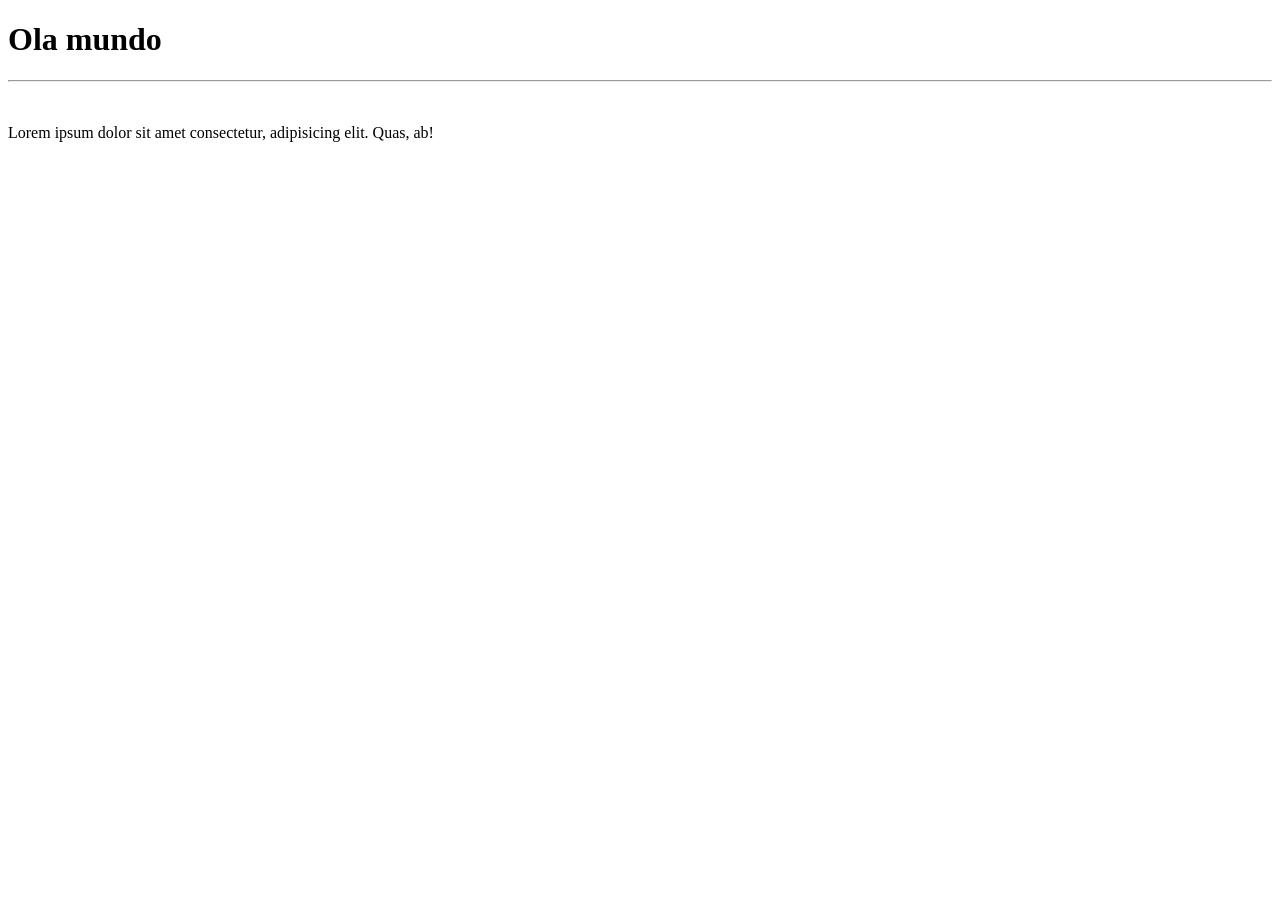
<file: Front-end Design/aula01/index.html>
<!DOCTYPE html>
<html lang="pt-br">
    <!--Aqui vai algumas configs/caracteristicas do doc-->
    <head>
        <meta charset="UTF-8">
        <title>Aula 01</title>
    </head>
    <!--Aqui vai todo o conteudo visivel da pagina--> 
    <body>
        <h1>Ola mundo</h1>
        <hr>
        <br>
        <p>Lorem ipsum dolor sit amet consectetur, adipisicing elit. Quas, ab!</p>
    </body>
</html>
</file>
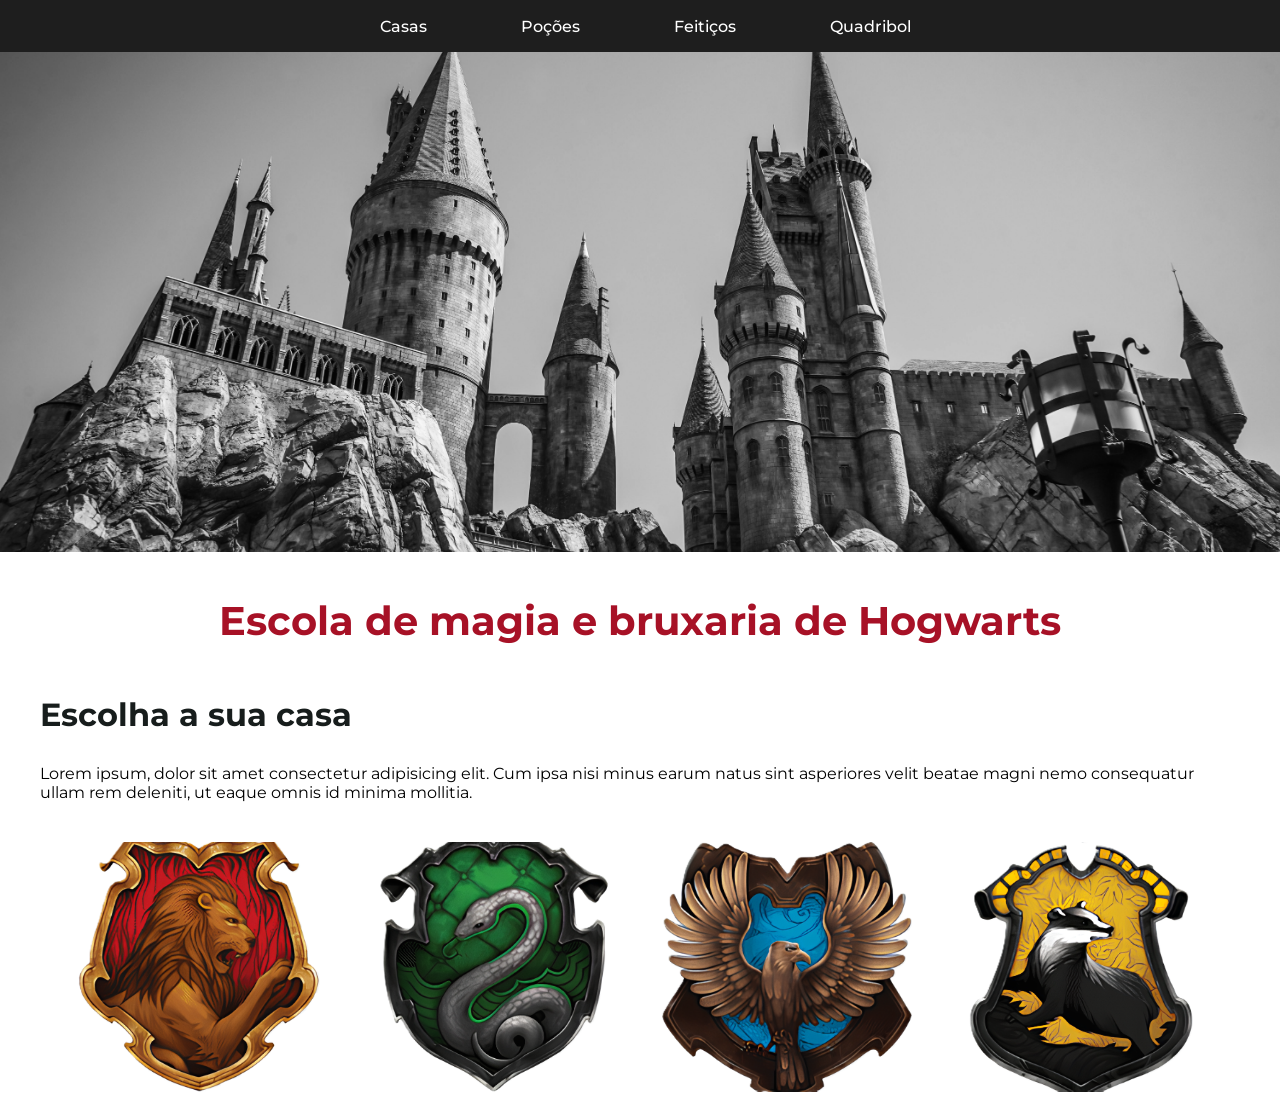
<file: Front-end Design/1esp-26/2 - divs/index.html>
<!DOCTYPE html>
<html lang="pt-br">
<head>
    <meta charset="UTF-8">
    <meta name="viewport" content="width=device-width, initial-scale=1.0">
    <link rel="stylesheet" href="./style.css">
    <link href='https://cdn.boxicons.com/fonts/basic/boxicons.min.css' rel='stylesheet'>
    <title>Divs e Box Model</title>
</head>
<body>

    <header>
        <!-- <ul>
            <li></li>
            Tag com display block - fica um abaixo do outro
        </ul> -->
 
        <a href="casas.html">
            <i class="bx bx-castle"></i>
            Casas
        </a>
        <a href="pocoes.html">
            <i class="bx bx-flask-round"></i>
            Poções
        </a>
        <a href="feiticos.html">
            <i class="bx bx-magic-wand"></i>
            Feitiços
        </a>
        <a href="quadribol.html">
            <i class="bx bx-cricket-ball"></i>
            Quadribol
        </a>
    </header>

    <img src="./images/banner.jpg" alt="Castelo de Hogwarts">

    <h1>Escola de magia e bruxaria de Hogwarts</h1>
    
    <h2>Escolha a sua casa</h2>

    <p>Lorem ipsum, dolor sit amet consectetur adipisicing elit. Cum ipsa nisi minus earum natus sint asperiores velit beatae magni nemo consequatur ullam rem deleniti, ut eaque omnis id minima mollitia.</p>
    
    <div>
        <img src="./images/grifinoria.png" alt="Brasão da Grifinória de Hogwarts">
        <img src="./images/sonserina.png" alt="Brasão da Sonserina de Hogwarts">
        <img src="./images/corvinal.png" alt="Brasão da Corvinal de Hogwarts">
        <img src="./images/lufalufa.png" alt="Brasão da Lufa-lufa de Hogwarts">
    </div>
    
</body>
</html>
</file>
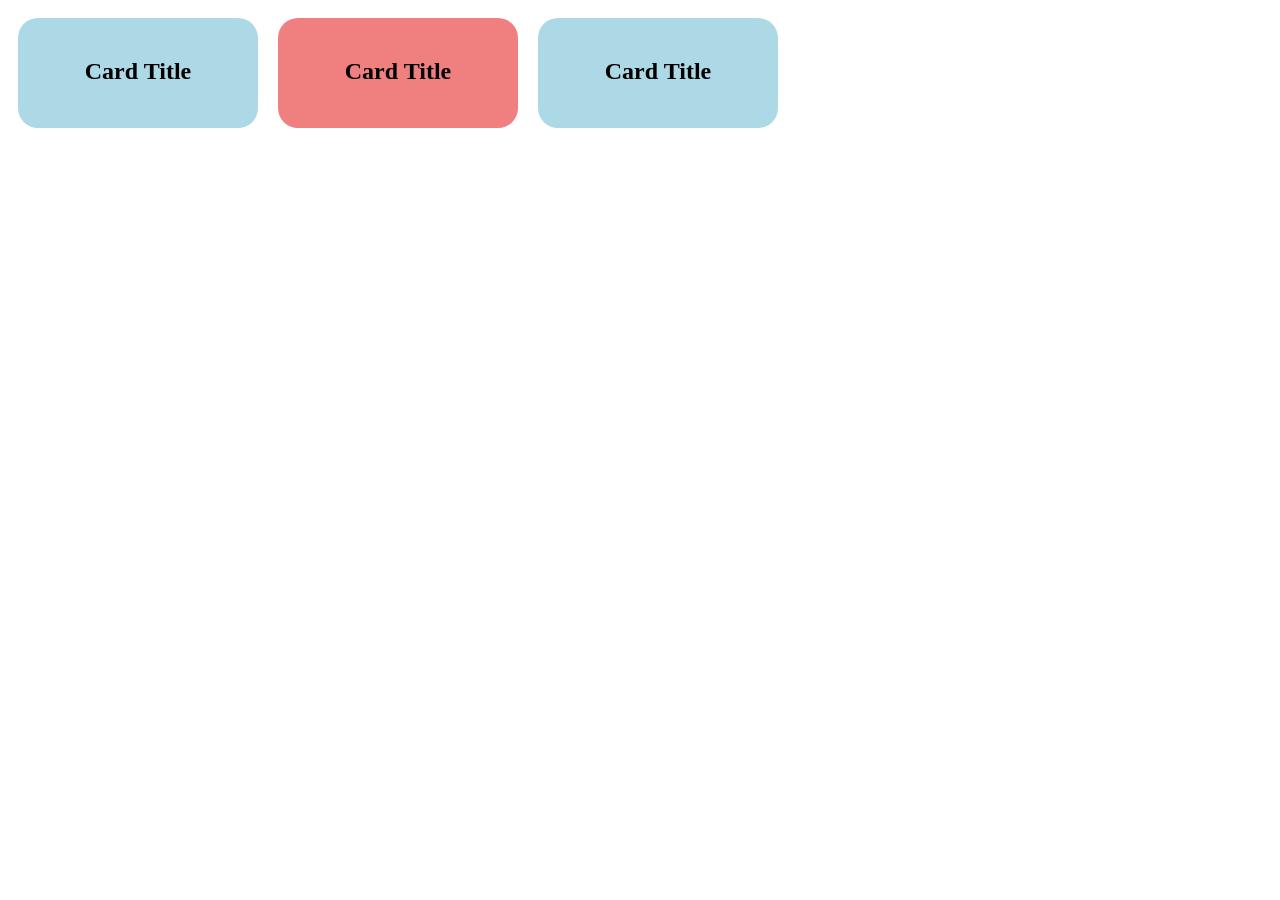
<file: Front-end Design/1esp-26/3 - id e class/index.html>
<!DOCTYPE html>
<html lang="en">
<head>
    <meta charset="UTF-8">
    <meta name="viewport" content="width=device-width, initial-scale=1.0">
    <link rel="stylesheet" href="style.css">
    <title>Document</title>
</head>
<body>
    
    <div id="lista">
        <div class="card">
            <h2>Card Title</h2>
        </div>
        <div class="card" id="destaque">
            <h2>Card Title</h2>
        </div>
        <div class="card">
            <h2>Card Title</h2>
        </div>
    </div>

</body>
</html>
</file>
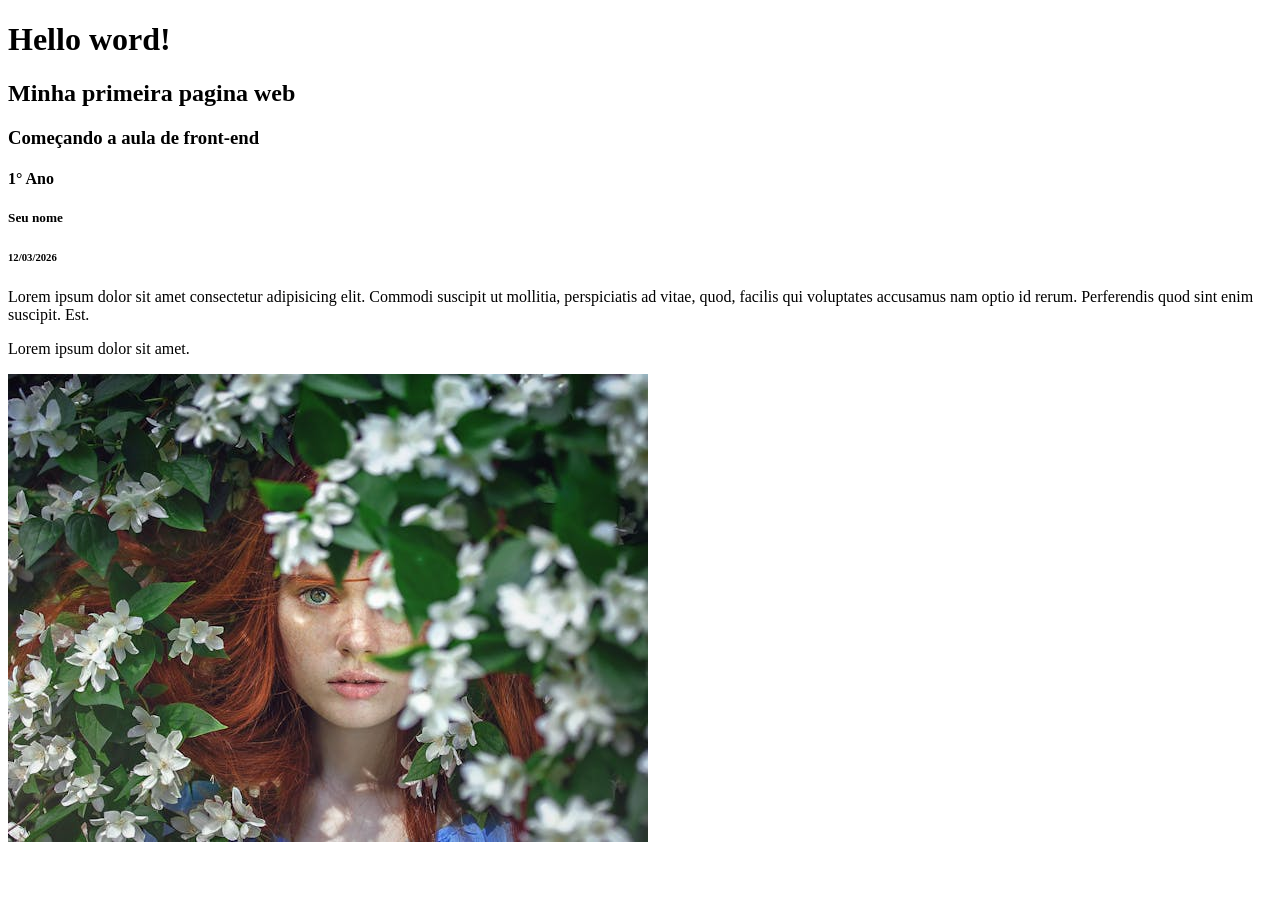
<file: Front-end Design/aula01/aula1/index.html>
<!DOCTYPE html>
<html lang="pt-br">
<head>
    <meta charset="UTF-8">
    <meta name="viewport" content="width=device-width, initial-scale=1.0">
    <title>Hello Word</title>
</head>
<body>
    <h1>Hello word!</h1>
    <h2>Minha primeira pagina web</h2>
    <h3>Começando a aula de front-end</h3>
    <h4>1° Ano</h4>
    <h5>Seu nome</h5>
    <h6>12/03/2026</h6>

    <p>Lorem ipsum dolor sit amet consectetur adipisicing elit.
         Commodi suscipit ut mollitia, perspiciatis ad vitae, quod,
          facilis qui voluptates accusamus nam optio id rerum.
           Perferendis quod sint enim suscipit. Est.</p>
    
           
    <p>Lorem ipsum dolor sit amet.</p>    
    <img src="./images/images/img.jpg" alt="">  
    
    <video src="./images/images/video.mp4" autoplay muted loop></video>
</body>
</html>
</file>
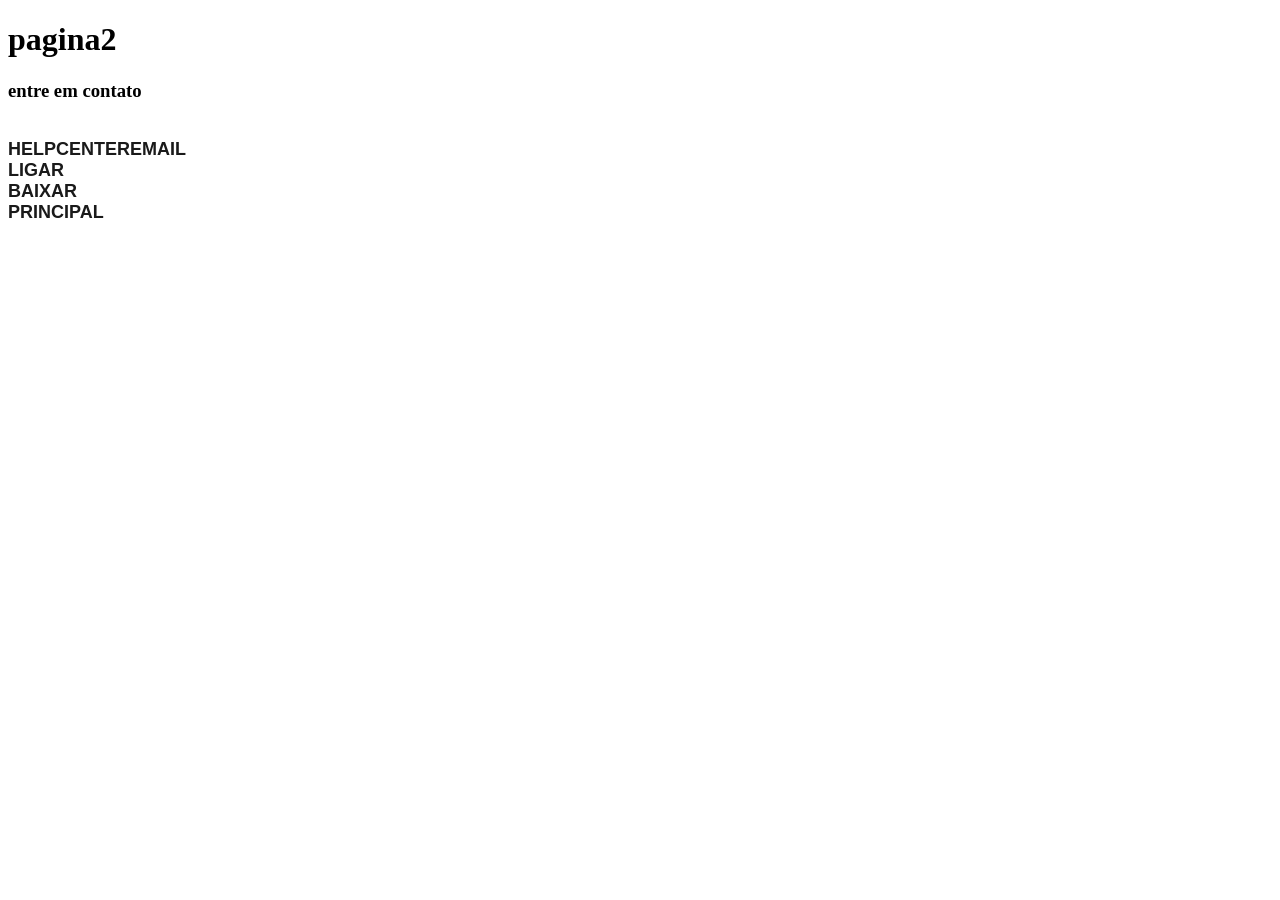
<file: Front-end Design/aula1 - intro HTML/pagina2.html>
<!DOCTYPE html>
<html lang="pt-br">
<head>
    <meta charset="UTF-8">
    <meta name="viewport" content="width=device-width, initial-scale=1.0">
    <title>pagina2</title>
    <link rel="stylesheet" href="style.css">
</head>
<body>
    <h1>pagina2</h1>
    <h3>entre em contato</h3>
    <br>
    <a href="mailto:helcenter@fiap.com.br">helpcenteremail</a>
    <br>
    <a href="tel:13235546">ligar </a>
    <br>
    <a href="images/img.jpg" download=>baixar</a>
    <br>
    <a href="index.html">principal</a>
    <br>
</body>
</html>
</file>
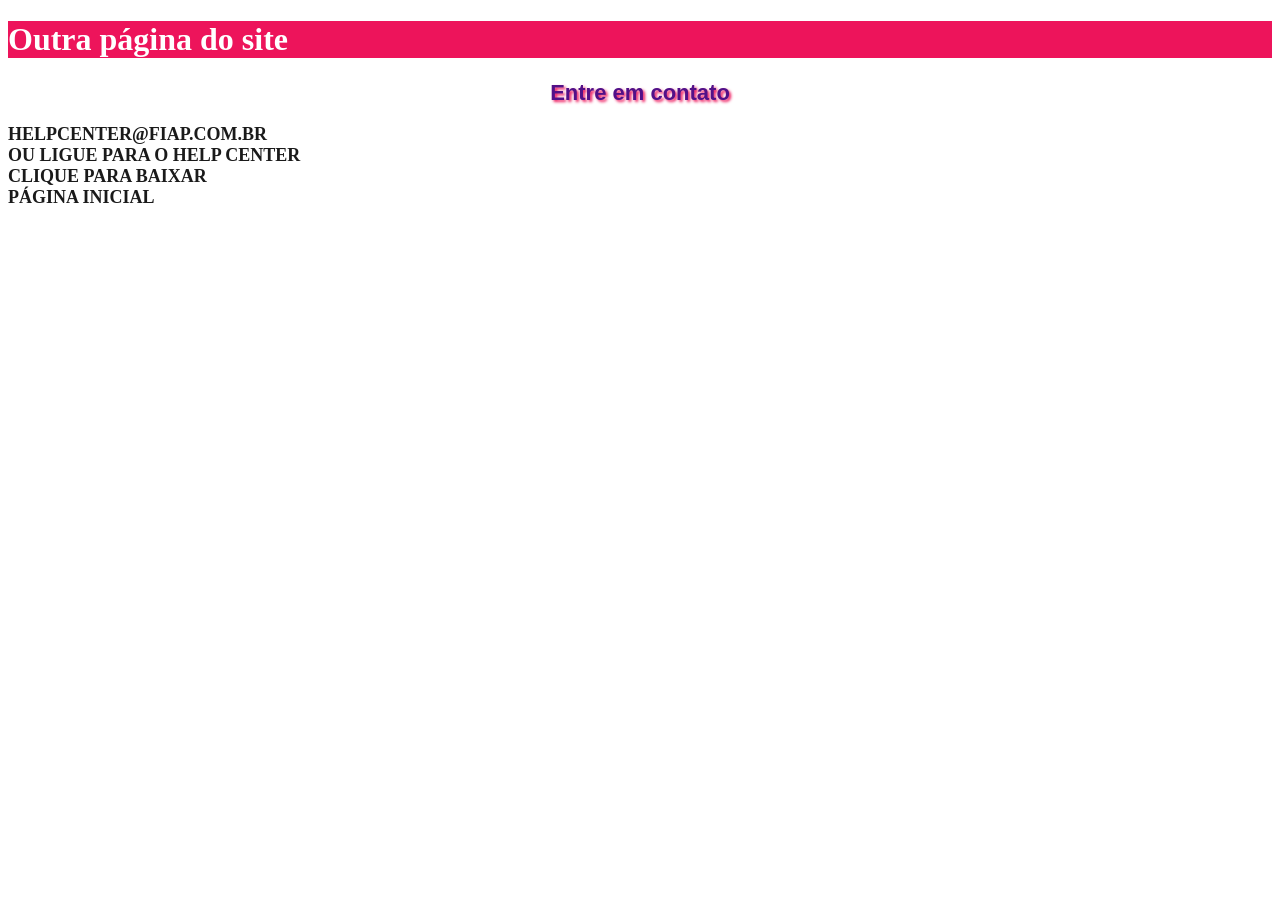
<file: Front-end Design/1esp-26/1 - intro HTML e CSS/page2.html>
<!DOCTYPE html>
<html lang="pt-br">
<head>
    <meta charset="UTF-8">
    <meta name="viewport" content="width=device-width, initial-scale=1.0">
    <title>Página 2</title>
    <link rel="stylesheet" href="style.css">
    <style>
        h2 {
            font-family: Roboto, Arial, sans-serif;
            font-size: 22px;
            color: #521088;
            text-align: center;
        }
    </style>
</head>
<body>
    
    <h1 style="background-color: #ed145b; color: white;">Outra página do site</h1>

    <h2>Entre em contato</h2>

    <a href="mailto:helpcenter@fiap.com.br">helpcenter@fiap.com.br</a>
    
    <br>

    <a href="tel:1133665547">Ou ligue para o help center</a>

    <br>

    <a href="./images/img.jpg" download>Clique para baixar</a>  

    <br>

    <a href="./index.html">Página inicial</a>

</body>
</html>
</file>
<file: Front-end Design/1esp-26/2 - divs/style.css>
@import url('https://fonts.googleapis.com/css2?family=montserrat:ital,wght@0,100..900;1,100..900&display=swap');

body {
    padding: 0;
    margin: 0;
    box-sizing: border-box;
    font-family: 'Montserrat', 'Roboto', sans-serif;
}

header {
    text-align: center;
    background-color: #1e1e1e;
    padding: 15px 0;
}

a {
    font-size: 16px;
    color: #fff;
    text-decoration: none;
    font-weight: 500;
    padding: 20px;
    margin: 0 20px;
}

a i {
    font-size: 18px;
    margin-right: 10px;
}

img {
    width: 100%;
    height: 500px;
    /* object-fit: contain; */
    object-fit: cover;
}

div {
    text-align: center;
}

div img {
    width: 250px;
    height: 250px;
    object-fit: contain;
    margin: 20px;
}

h1 {
    font-size: 40px;
    color: #A71126;
    text-align: center;
    margin: 40px 0 30px;
}

h2 {
    font-size: 32px;
    color: #171D1C;
    margin: 50px 40px 30px;
}

p {
    margin: 20px 40px;
}
</file>
<file: Front-end Design/1esp-26/3 - id e class/style.css>
#lista {
    display: flex;
}

.card {
    width: 200px;
    height: 70px;
    background-color: lightblue;
    border-radius: 20px;
    padding: 20px;
    margin: 10px;
    text-align: center;
}

#destaque {
    background-color: lightcoral;
}
</file>
<file: Front-end Design/aula1 - intro HTML/style.css>
a{
    font-family: Roboto, calibri, sans-serif;
    font-size: 18px;
    font-weight: 700;
    color: #1a1a1a;
    text-decoration: none;
    text-transform:uppercase;
}

p{
    font-family: Roboto, calibri, sans-serif;
    font-size: 18px;
    font-weight: 700;

    color: rgb(132, 0, 255);

    text-align: justify;
    text-indent: 40px;
    line-height: 30px;
    letter-spacing: 2px;
    word-spacing: 5px;    

}

h2{
    text-shadow: 2px 2px 3px red;
}
</file>
<file: Front-end Design/1esp-26/1 - intro HTML e CSS/style.css>
a {
    font-family: Roboto, Calibri;
    font-size: 18px;
    font-weight: 700;
    color: #1a1a1a;
    /* text-decoration: underline; */
    /* text-decoration: overline; */
    /* text-decoration: 2px line-through; */
    text-decoration: none;
    /* text-transform: lowercase; */
    text-transform: uppercase;
}

p { 
    font-family: Roboto, Calibri;
    font-size: 18px;
    font-weight: 700;
    color: #e20d38;
    text-align: justify;
    text-indent: 40px;
    line-height: 30px;
    letter-spacing: 2px;
    word-spacing: 5px;
}

h2 {
    text-shadow: 2px 2px 3px #ed145b;
}

/* 1ESPY - noite terça */
/* 1ESPT - 1º quinta */

img {
    width: 500px;
    height: 300px;

    /* terça manhã */
    /* object-fit: cover;
    margin: 30px;
    border-radius: 30px;
    border: 3px dotted #1a1a1a; */
    /* tipos de borda: solid, dashed, dotted */
}
</file>
